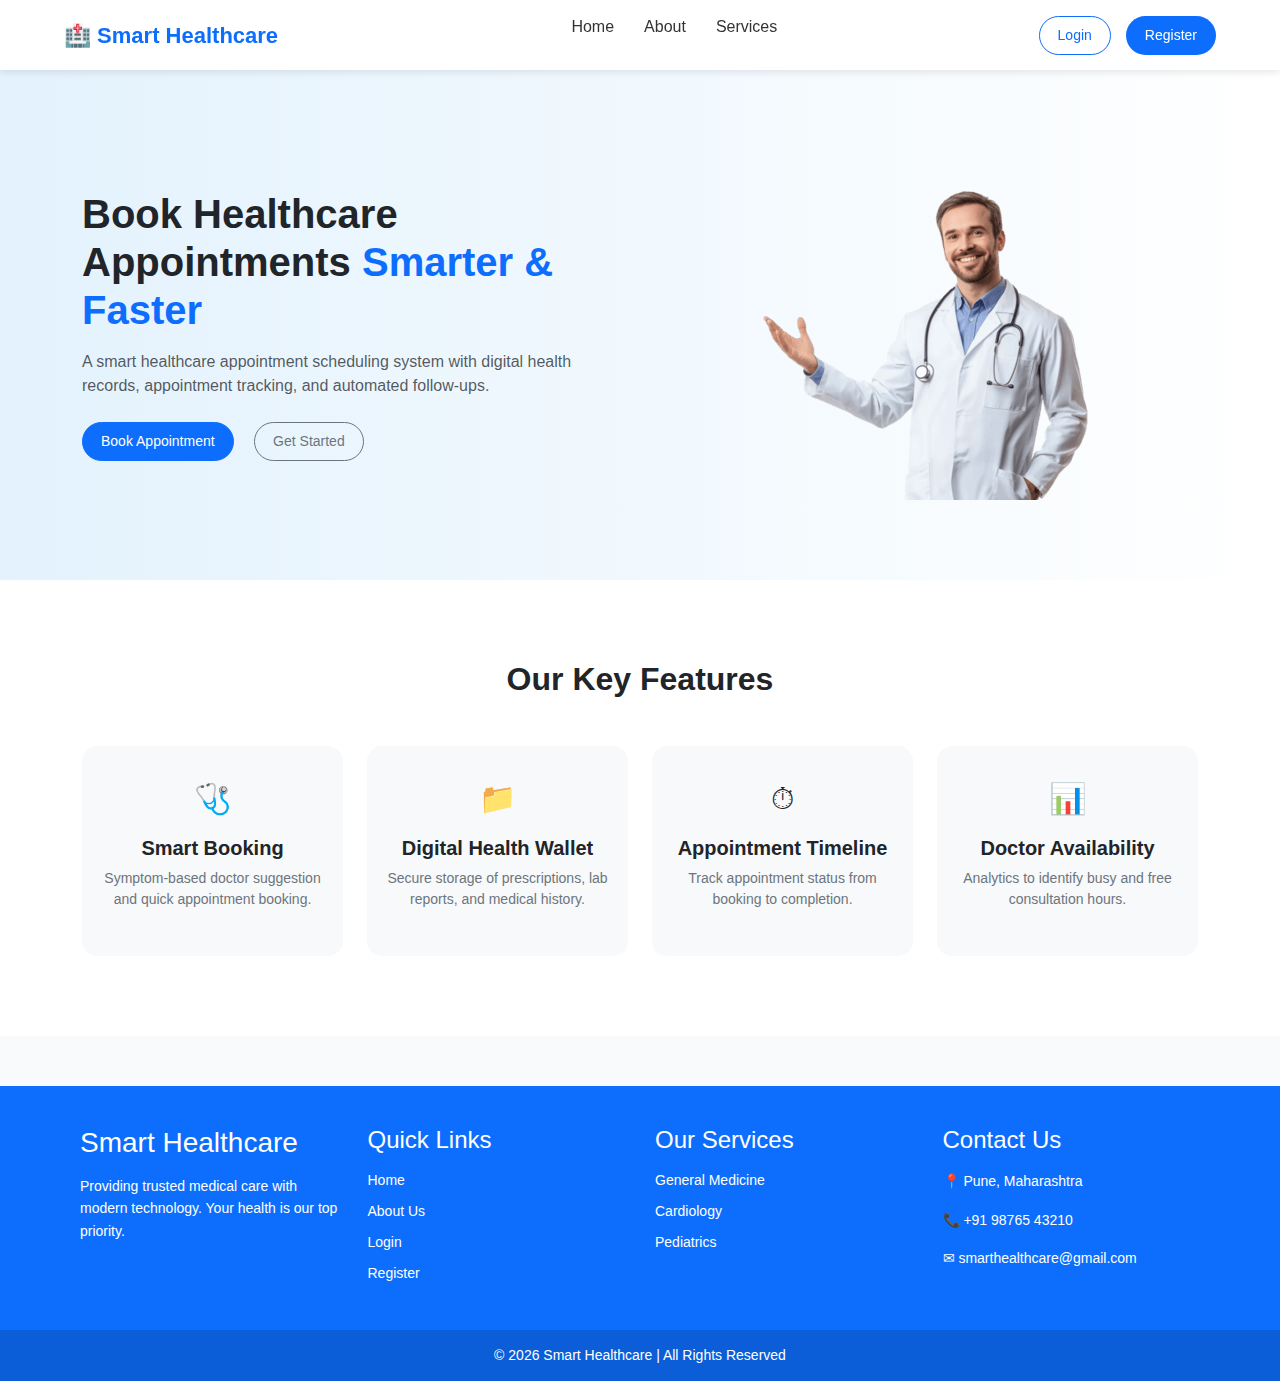
<file: index.html>
<!DOCTYPE html>
<html lang="en">
<head>
    <meta charset="UTF-8">
    <title>Smart Healthcare System</title>

    <!-- Bootstrap -->
    <link href="https://cdn.jsdelivr.net/npm/bootstrap@5.3.2/dist/css/bootstrap.min.css" rel="stylesheet">

    <!-- Custom CSS -->
    <link rel="stylesheet" href="style/style.css">
</head>
<body>


<!--Navbar-->
<nav class="navbar">
    <div class="nav-container">

        <!-- LOGO -->
        <div class="logo">
            🏥 Smart Healthcare
        </div>

        <!-- NAV LINKS -->
        <ul class="nav-links">
            <li><a href="home.html">Home</a></li>
            <li><a href="pages/about.html">About</a></li>
            <li><a href="services.html">Services</a></li>
           
        </ul>

        <!-- AUTH BUTTONS -->
        <div class="nav-buttons">
            <a href="pages/login.html" class="btn login-btn">Login</a>
            <a href="pages/patient_register.html" class="btn register-btn">Register</a>
        </div>

    </div>
</nav>


<!-- ================= HERO SECTION ================= -->
<section class="hero-section">
    <div class="container">
        <div class="row align-items-center">
            <div class="col-md-6">
                <h1 class="fw-bold">
                    Book Healthcare Appointments <span>Smarter & Faster</span>
                </h1>
                <p class="mt-3 text-muted">
                    A smart healthcare appointment scheduling system with digital health records,
                    appointment tracking, and automated follow-ups.
                </p>

                <div class="mt-4">
                    <a href="pages/login.html" class="btn btn-primary btn-lg me-3">
                        Book Appointment
                    </a>
                    <a href="pages/patient_register.html" class="btn btn-outline-secondary btn-lg">
                        Get Started
                    </a>
                </div>
            </div>

            <div class="col-md-6 text-center">
                <img src="doctor.png" alt="Healthcare" class="img-fluid hero-img">
            </div>
        </div>
    </div>

</section>
<!-- our Specialities-->
<section class="">

</section>






<!-- ================= FEATURES SECTION ================= -->
<section class="features-section">
    <div class="container">
        <h2 class="text-center fw-bold mb-5">Our Key Features</h2>

        <div class="row g-4">
            <div class="col-md-3">
                <div class="feature-card">
                    🩺
                    <h5>Smart Booking</h5>
                    <p>Symptom-based doctor suggestion and quick appointment booking.</p>
                </div>
            </div>

            <div class="col-md-3">
                <div class="feature-card">
                    📁
                    <h5>Digital Health Wallet</h5>
                    <p>Secure storage of prescriptions, lab reports, and medical history.</p>
                </div>
            </div>

            <div class="col-md-3">
                <div class="feature-card">
                    ⏱
                    <h5>Appointment Timeline</h5>
                    <p>Track appointment status from booking to completion.</p>
                </div>
            </div>

            <div class="col-md-3">
                <div class="feature-card">
                    📊
                    <h5>Doctor Availability</h5>
                    <p>Analytics to identify busy and free consultation hours.</p>
                </div>
            </div>
        </div>
    </div>
</section>

<!-- ================= FOOTER ================= -->
<footer class="footer">
    <div class="footer-container">

        <!-- Hospital Info -->
        <div class="footer-box">
            <h3>Smart Healthcare</h3>
            <p>
                Providing trusted medical care with modern technology.
                Your health is our top priority.
            </p>
        </div>

        <!-- Quick Links -->
        <div class="footer-box">
            <h4>Quick Links</h4>
            <ul>
                <li><a href="home.html">Home</a></li>
                <li><a href="about.html">About Us</a></li>
                <li><a href="login.html">Login</a></li>
                <li><a href="register.html">Register</a></li>
            </ul>
        </div>

        <!-- Services -->
        <div class="footer-box">
            <h4>Our Services</h4>
            <ul>
                <li>General Medicine</li>
                <li>Cardiology</li>
                
                <li>Pediatrics</li>
            </ul>
        </div>

        <!-- Contact -->
        <div class="footer-box">
            <h4>Contact Us</h4>
            <p>📍 Pune, Maharashtra</p>
            <p>📞 +91 98765 43210</p>
            <p>✉ smarthealthcare@gmail.com</p>
        </div>

    </div>

    <div class="footer-bottom">
        © 2026 Smart Healthcare | All Rights Reserved
    </div>
</footer>


</body>
</html>
</file>
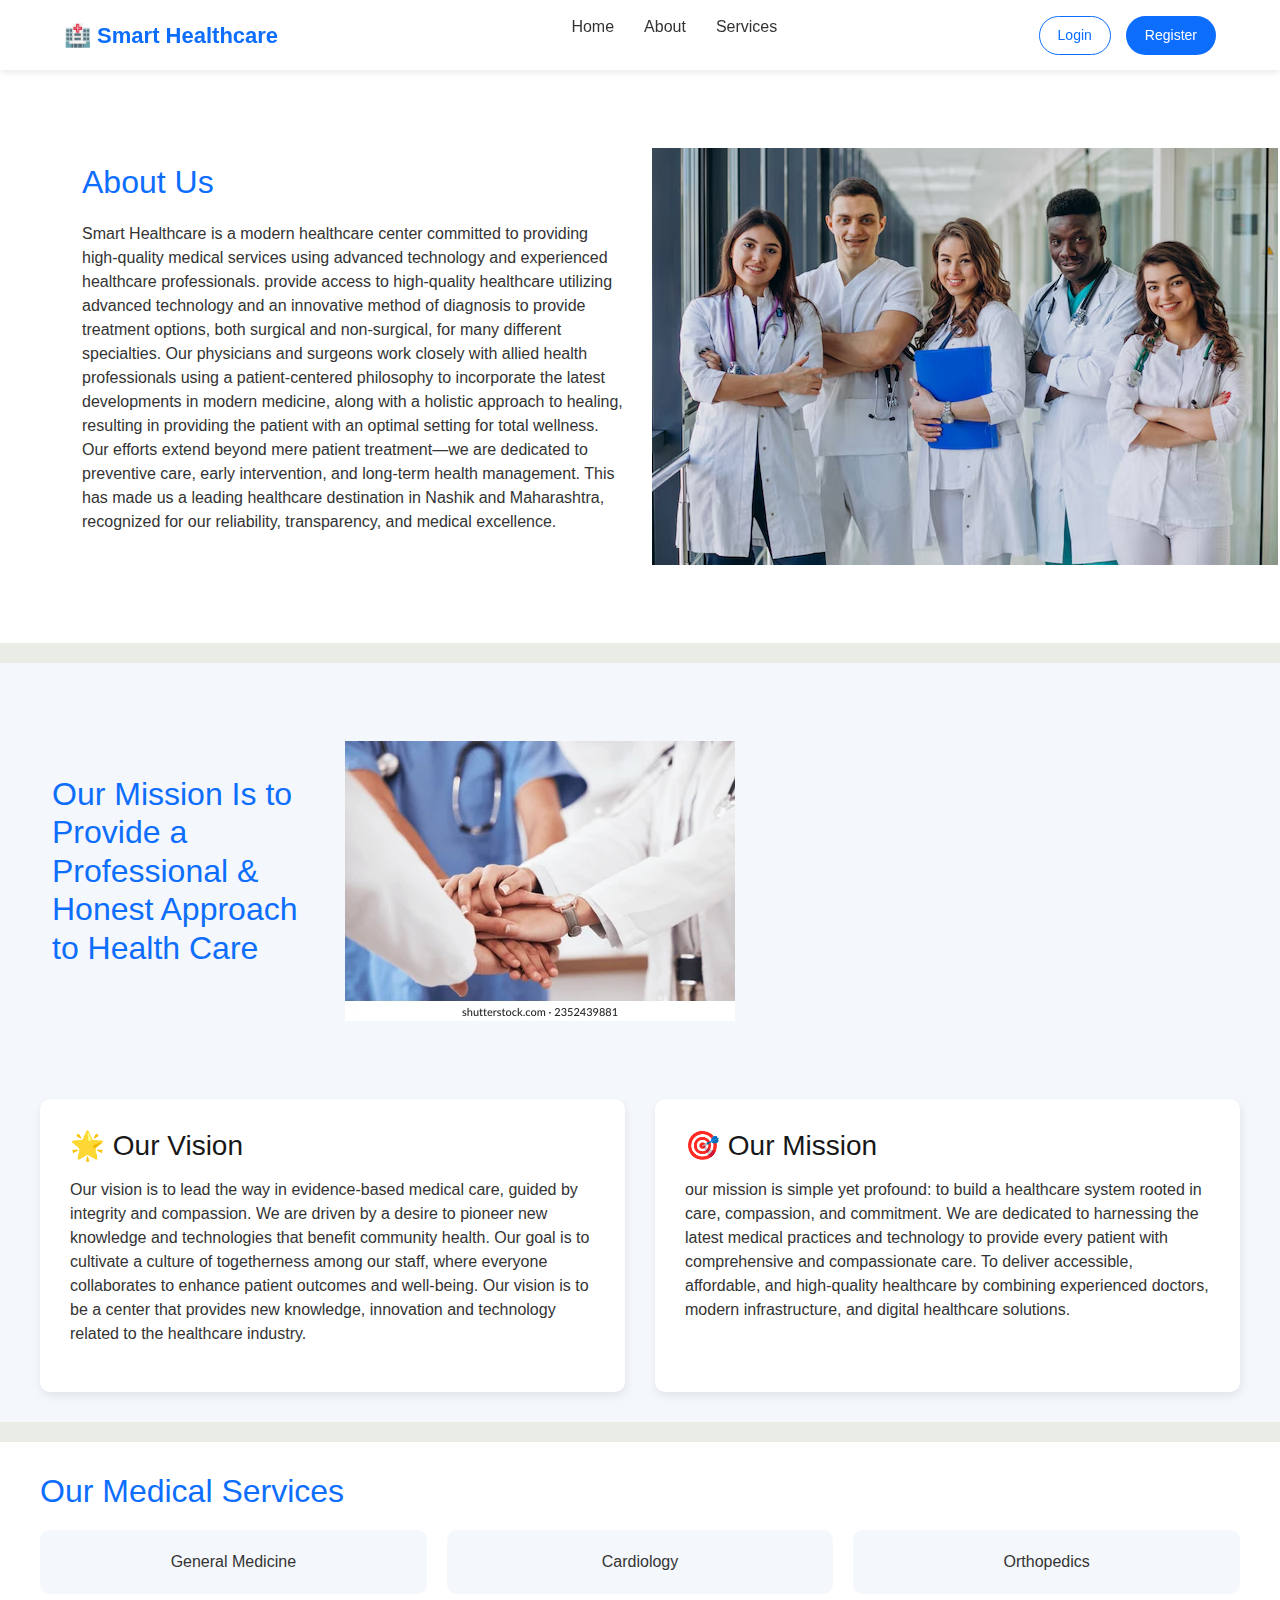
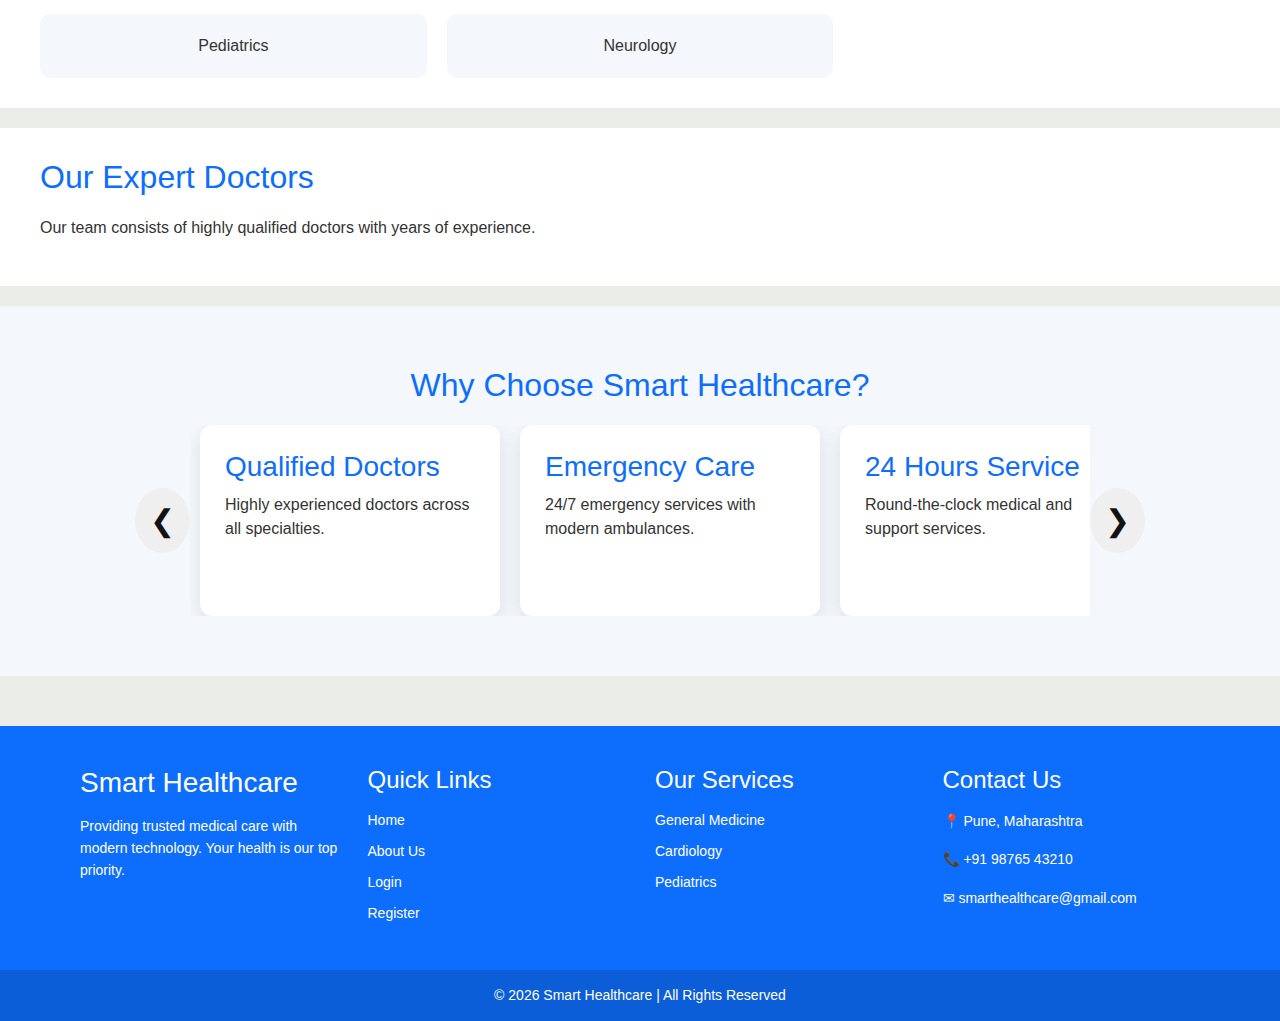
<file: pages/about.html>
<!DOCTYPE html>
<html lang="en">
<head>
    <meta charset="UTF-8">
    <title>About Us | Smart Healthcare</title>
     <link href="https://cdn.jsdelivr.net/npm/bootstrap@5.3.2/dist/css/bootstrap.min.css" rel="stylesheet">

    <link rel="stylesheet" href="about.css">
</head>
<body>
<!--Navbar-->
<nav class="navbar">
    <div class="nav-container">

        <!-- LOGO -->
        <div class="logo">
            🏥 Smart Healthcare
        </div>

        <!-- NAV LINKS -->
        <ul class="nav-links">
            <li><a href="/index.html">Home</a></li>
            <li><a href="pages/about.html">About</a></li>
            <li><a href="services.html">Services</a></li>
           
        </ul>

        <!-- AUTH BUTTONS -->
        <div class="nav-buttons">
            <a href="login.html" class="btn login-btn">Login</a>
            <a href="patient_register.html" class="btn register-btn">Register</a>
        </div>

    </div>
</nav>




<section class="about">
<div class="container my-5">
    <div class="row align-items-center">
        
        <!-- Left Text -->
        <div class="col-md-6">
           <h2>About Us</h2>
            <p > 
        Smart Healthcare is a modern healthcare center committed to providing
        high-quality medical services using advanced technology and experienced
        healthcare professionals.
         provide access to high-quality healthcare utilizing advanced technology and 
         an innovative method of diagnosis to provide treatment options, both surgical 
         and non-surgical, for many different specialties. Our physicians and surgeons work closely
          with allied health professionals using a patient-centered philosophy to incorporate the latest
           developments in modern medicine, along with a holistic approach to healing, 
         resulting in providing the patient with an optimal setting for total wellness.<br>
         Our efforts extend beyond mere patient treatment—we are dedicated to preventive care, 
         early intervention, and long-term health management. This has made us a leading healthcare
          destination in Nashik and Maharashtra, recognized for our reliability, transparency, and medical excellence.
    </p>
        </div>

        <!-- Right Image -->
        <div class="col-md-6 text-center">
           <img src="/images/about.avif" alt="" >
        </div>

    </div>
</div>
</section>

<section class="vision-mission">

<div class="container my-5">
    <div class="row align-items-center">
        
        <!-- Left Text -->
        <div class="col-md-6">
           <h2> Our Mission Is to Provide
        a Professional & Honest Approach to Health Care</h2>
        </div>

        <!-- Right Image -->
        <div class="col-md-6 text-center">
           <img src="/images/vision.webp" alt="" >
        </div>

    </div>
</div>
<br>
    <div class="vm-box">
        <h3>🌟 Our Vision</h3>
        <p>
            Our vision  is to lead the way in evidence-based medical care,
             guided by integrity and compassion.

 We are driven by a desire to pioneer new knowledge and technologies that benefit community health.
 Our goal is to cultivate a culture of togetherness among our staff, where everyone collaborates
  to enhance patient outcomes and well-being.
 Our vision is to be a center that provides new knowledge, innovation and technology related to
  the healthcare industry.
  </p>
    </div>

    <div class="vm-box">
        <h3>🎯 Our Mission</h3>
        <p>
            our mission is simple yet profound: to build a healthcare system rooted in care,
             compassion, and commitment. We are dedicated to harnessing the latest medical practices and 
            technology to provide every patient with comprehensive and compassionate care.
            To deliver accessible, affordable, and high-quality healthcare by
            combining experienced doctors, modern infrastructure, and digital
            healthcare solutions.
        </p>
    </div>
</section>

<section class="services">
    <h2>Our Medical Services</h2>
    <div class="service-grid">
        <div class="service-card">General Medicine</div>
        <div class="service-card">Cardiology</div>
        <div class="service-card">Orthopedics</div>
        <div class="service-card">Pediatrics</div>
        
        <div class="service-card">Neurology</div>
    </div>
</section>



<section class="doctors">
    <h2>Our Expert Doctors</h2>
    <p>
        Our team consists of highly qualified doctors with years of experience.
    </p>
</section>

<section class="why-us">
    <h2>Why Choose Smart Healthcare?</h2>

    <div class="slider-container">
        <button class="nav-btn left" onclick="prevSlide()">&#10094;</button>

        <div class="slider-window">
            <div class="slider-track" id="sliderTrack">

                <div class="why-card">
                    <h3>Qualified Doctors</h3>
                    <p>Highly experienced doctors across all specialties.</p>
                </div>

                <div class="why-card">
                    <h3>Emergency Care</h3>
                    <p>24/7 emergency services with modern ambulances.</p>
                </div>

                <div class="why-card">
                    <h3>24 Hours Service</h3>
                    <p>Round-the-clock medical and support services.</p>
                </div>

                <div class="why-card">
                    <h3>Advanced Medical Technology</h3>
                    <p>State-of-the-art equipment for accurate diagnosis.</p>
                </div>

                <div class="why-card">
                    <h3>Easy Online Appointments</h3>
                    <p>Book doctor appointments quickly and easily.</p>
                </div>

            </div>
        </div>

        <button class="nav-btn right" onclick="nextSlide()">&#10095;</button>
    </div>
</section>



<footer class="footer">
    <div class="footer-container">

        <!-- Hospital Info -->
        <div class="footer-box">
            <h3>Smart Healthcare</h3>
            <p>
                Providing trusted medical care with modern technology.
                Your health is our top priority.
            </p>
        </div>

        <!-- Quick Links -->
        <div class="footer-box">
            <h4>Quick Links</h4>
            <ul>
                <li><a href="home.html">Home</a></li>
                <li><a href="about.html">About Us</a></li>
                <li><a href="login.html">Login</a></li>
                <li><a href="register.html">Register</a></li>
            </ul>
        </div>

        <!-- Services -->
        <div class="footer-box">
            <h4>Our Services</h4>
            <ul>
                <li>General Medicine</li>
                <li>Cardiology</li>
                
                <li>Pediatrics</li>
            </ul>
        </div>

        <!-- Contact -->
        <div class="footer-box">
            <h4>Contact Us</h4>
            <p>📍 Pune, Maharashtra</p>
            <p>📞 +91 98765 43210</p>
            <p>✉ smarthealthcare@gmail.com</p>
        </div>

    </div>

    <div class="footer-bottom">
        © 2026 Smart Healthcare | All Rights Reserved
    </div>
</footer>

<script>
let currentIndex = 0;
const cardWidth = 320; // card + margin
const track = document.getElementById("sliderTrack");
const maxIndex = track.children.length - 3; // 3 visible cards

function nextSlide() {
    if (currentIndex < maxIndex) {
        currentIndex++;
        track.style.transform = `translateX(-${currentIndex * cardWidth}px)`;
    }
}

function prevSlide() {
    if (currentIndex > 0) {
        currentIndex--;
        track.style.transform = `translateX(-${currentIndex * cardWidth}px)`;
    }
}
</script>


</body>
</html>
</file>
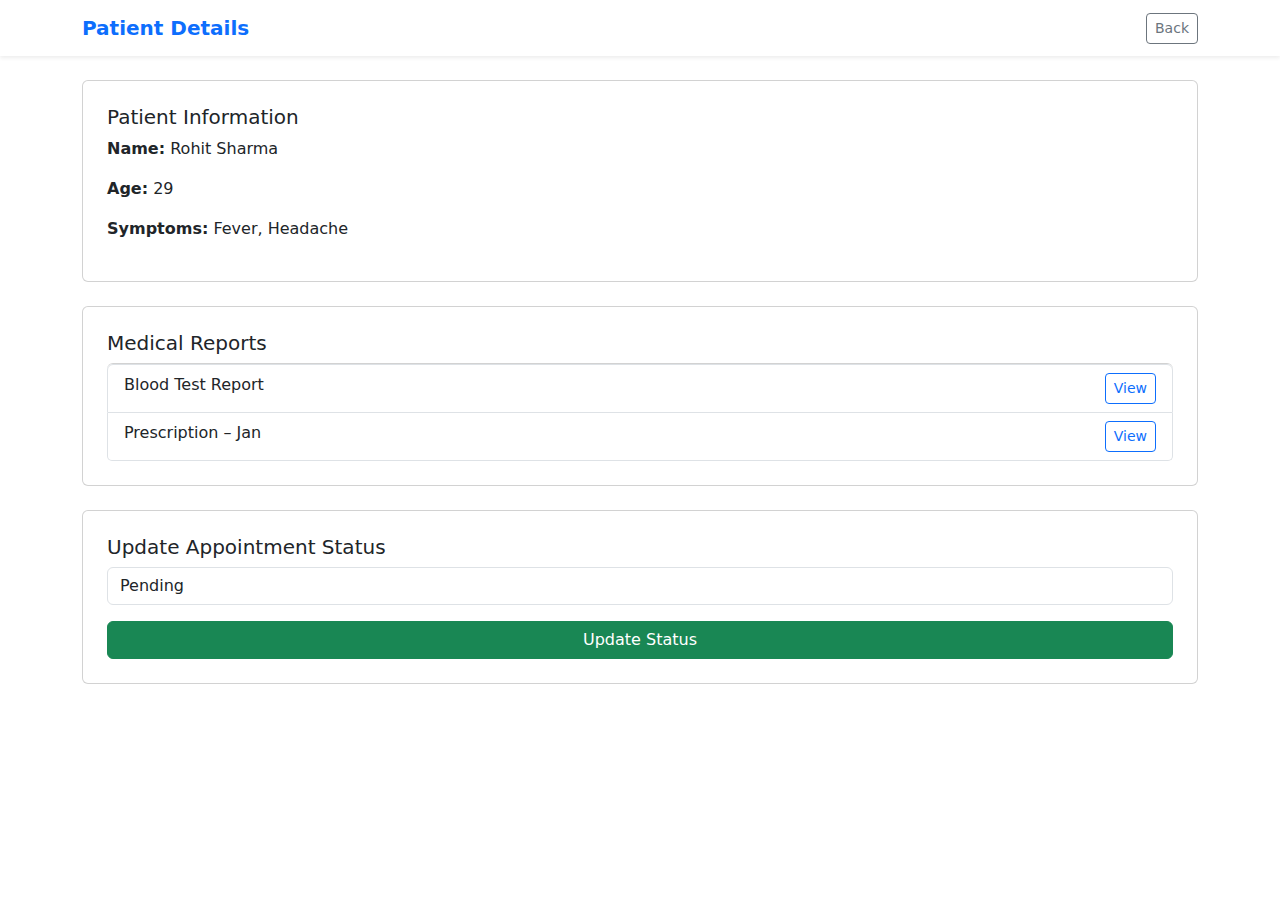
<file: pages/patient_details.html>
<!DOCTYPE html>
<html lang="en">
<head>
    <meta charset="UTF-8">
    <title>Patient Details</title>

    <link href="https://cdn.jsdelivr.net/npm/bootstrap@5.3.2/dist/css/bootstrap.min.css" rel="stylesheet">
</head>
<body>

<nav class="navbar bg-white shadow-sm">
    <div class="container">
        <span class="navbar-brand fw-bold text-primary">
            Patient Details
        </span>
        <a href="doctor_dashboard.html" class="btn btn-outline-secondary btn-sm">
            Back
        </a>
    </div>
</nav>

<div class="container mt-4">

    <!-- BASIC INFO -->
    <div class="card p-4 mb-4">
        <h5>Patient Information</h5>
        <p><strong>Name:</strong> Rohit Sharma</p>
        <p><strong>Age:</strong> 29</p>
        <p><strong>Symptoms:</strong> Fever, Headache</p>
    </div>

    <!-- MEDICAL RECORDS -->
    <div class="card p-4 mb-4">
        <h5>Medical Reports</h5>

        <ul class="list-group">
            <li class="list-group-item d-flex justify-content-between">
                Blood Test Report
                <a href="#" class="btn btn-sm btn-outline-primary">View</a>
            </li>
            <li class="list-group-item d-flex justify-content-between">
                Prescription – Jan
                <a href="#" class="btn btn-sm btn-outline-primary">View</a>
            </li>
        </ul>
    </div>

    <!-- UPDATE STATUS -->
    <div class="card p-4">
        <h5>Update Appointment Status</h5>
        <select class="form-control mb-3">
            <option>Pending</option>
            <option>Completed</option>
            <option>Cancelled</option>
        </select>
        <button class="btn btn-success">Update Status</button>
    </div>

</div>

</body>
</html>
</file>
<file: style/style.css>
body {
    font-family: 'Segoe UI', sans-serif;
 
    background-color: #f9fafb;
}

.navbar {
    background-color: #ffffff;
    padding: 15px 0;
    box-shadow: 0 2px 8px rgba(0,0,0,0.1);
    position: sticky;
    top: 0;
    z-index: 1000;
}

.nav-container {
    width: 90%;
    margin: auto;
    display: flex;
    align-items: center;
    justify-content: space-between;
}

.logo {
    font-size: 22px;
    font-weight: bold;
    color: #0d6efd;
}

.nav-links {
    list-style: none;
    display: flex;
    gap: 30px;
}

.nav-links li a {
    text-decoration: none;
    color: #333;
    font-weight: 500;
}

.nav-links li a:hover {
    color: #0d6efd;
}

.nav-buttons {
    display: flex;
    gap: 15px;
}

.btn {
    padding: 8px 18px;
    border-radius: 20px;
    text-decoration: none;
    font-size: 14px;
    font-weight: 500;
}

.login-btn {
    border: 1px solid #0d6efd;
    color: #0d6efd;
}

.register-btn {
    background-color: #0d6efd;
    color: white;
}


/* HERO SECTION */
.hero-section {
    padding: 80px 0;
    background: linear-gradient(to right, #e3f2fd, #ffffff);
}

.hero-section h1 span {
    color: #0d6efd;
}

.hero-img {
    max-height: 380px;
}

/* FEATURES */
.features-section {
    padding: 80px 0;
    background-color: #ffffff;
}

.feature-card {
    background: #f8f9fa;
    padding: 30px 20px;
    border-radius: 15px;
    text-align: center;
    font-size: 30px;
    transition: 0.3s ease;
}

.feature-card h5 {
    margin-top: 15px;
    font-weight: 600;
}

.feature-card p {
    font-size: 14px;
    color: #6c757d;
}

.feature-card:hover {
    transform: translateY(-10px);
    box-shadow: 0 10px 25px rgba(0, 0, 0, 0.1);
}

/* FOOTER */
.footer {
    background-color: #0d6efd;
    color: #ffffff;
    padding-top: 40px;
    margin-top: 50px;
}

.footer-container {
    display: grid;
    grid-template-columns: repeat(4, 1fr);
    gap: 30px;
    padding: 0 80px;
}

.footer-box h3,
.footer-box h4 {
    margin-bottom: 15px;
}

.footer-box p {
    line-height: 1.6;
    font-size: 14px;
}

.footer-box ul {
    list-style: none;
    padding: 0;
}

.footer-box ul li {
    margin-bottom: 10px;
    font-size: 14px;
}

.footer-box ul li a {
    text-decoration: none;
    color: #ffffff;
}

.footer-box ul li a:hover {
    text-decoration: underline;
}

.footer-bottom {
    text-align: center;
    padding: 15px;
    background-color: #0b5ed7;
    margin-top: 30px;
    font-size: 14px;
}
</file>
<file: pages/about.css>
* {
    margin: 0;
    padding: 0;
    box-sizing: border-box;
    font-family: Arial, sans-serif;
}

body {
    background-color: #e9ede6;
    color: #333;
}

.navbar {
    background-color: #ffffff;
    padding: 15px 0;
    box-shadow: 0 2px 8px rgba(0,0,0,0.1);
    position: sticky;
    top: 0;
    z-index: 1000;
}

.nav-container {
    width: 90%;
    margin: auto;
    display: flex;
    align-items: center;
    justify-content: space-between;
}

.logo {
    font-size: 22px;
    font-weight: bold;
    color: #0d6efd;
}

.nav-links {
    list-style: none;
    display: flex;
    gap: 30px;
}

.nav-links li a {
    text-decoration: none;
    color: #333;
    font-weight: 500;
}

.nav-links li a:hover {
    color: #0d6efd;
}

.nav-buttons {
    display: flex;
    gap: 15px;
}

.btn {
    padding: 8px 18px;
    border-radius: 20px;
    text-decoration: none;
    font-size: 14px;
    font-weight: 500;
}

.login-btn {
    border: 1px solid #0d6efd;
    color: #0d6efd;
}

.register-btn {
    background-color: #0d6efd;
    color: white;
}



/* SECTIONS */
section {
    padding: 30px 40px;
    background: white;
    margin-bottom: 20px;
}

h2 {
    margin-bottom: 20px;
    color: #0d6efd;
}
/* VISION */
.vision-mission {
    display: grid;
    grid-template-columns: repeat(2, 1fr);
    gap: 30px;
    background-color: #f4f7fb;
}

.vm-box {
    background: white;
    padding: 30px;
    border-radius: 10px;
    box-shadow: 1px 4px 10px rgba(0,0,0,0.08);
}

.vm-box h3 {
    margin-bottom: 15px;
    color: #181818;
}
/* SERVICES */
.service-grid {
    display: grid;
    grid-template-columns: repeat(3, 1fr);
    gap: 20px;
}

.service-card {
    background: #f4f7fb;
    padding: 20px;
    border-radius: 10px;
    text-align: center;
    font-weight: 500;
}



/* WHY US */
.why-us {
    padding: 60px;
    background: #f4f7fb;
    text-align: center;
}

.slider-container {
    display: flex;
    align-items: center;
    justify-content: center;
    position: relative;
}

.slider-window {
    overflow: hidden;
    width: 900px; /* 3 cards visible */
}

.slider-track {
    display: flex;
    transition: transform 0.4s ease;
}

.why-card {
    min-width: 300px;
    margin: 0 10px;
    background: white;
    padding: 25px;
    border-radius: 12px;
    box-shadow: 0 6px 20px rgba(0,0,0,0.1);
    text-align: left;
}

.why-card h3 {
    color: #0d6efd;
    margin-bottom: 10px;
}

/* NAV BUTTONS */
.nav-btn {
    
    color: rgb(18, 18, 18);
    border: none;
    font-size: 30px;
    padding: 10px 15px;
    border-radius: 50%;
    cursor: pointer;
}

.nav-btn:hover {
    background: #9cacc4;
}


.footer {
    background-color: #0d6efd;
    color: #ffffff;
    padding-top: 40px;
    margin-top: 50px;
}

.footer-container {
    display: grid;
    grid-template-columns: repeat(4, 1fr);
    gap: 30px;
    padding: 0 80px;
}

.footer-box h3,
.footer-box h4 {
    margin-bottom: 15px;
}

.footer-box p {
    line-height: 1.6;
    font-size: 14px;
}

.footer-box ul {
    list-style: none;
    padding: 0;
}

.footer-box ul li {
    margin-bottom: 10px;
    font-size: 14px;
}

.footer-box ul li a {
    text-decoration: none;
    color: #ffffff;
}

.footer-box ul li a:hover {
    text-decoration: underline;
}

.footer-bottom {
    text-align: center;
    padding: 15px;
    background-color: #0b5ed7;
    margin-top: 30px;
    font-size: 14px;
}
</file>
